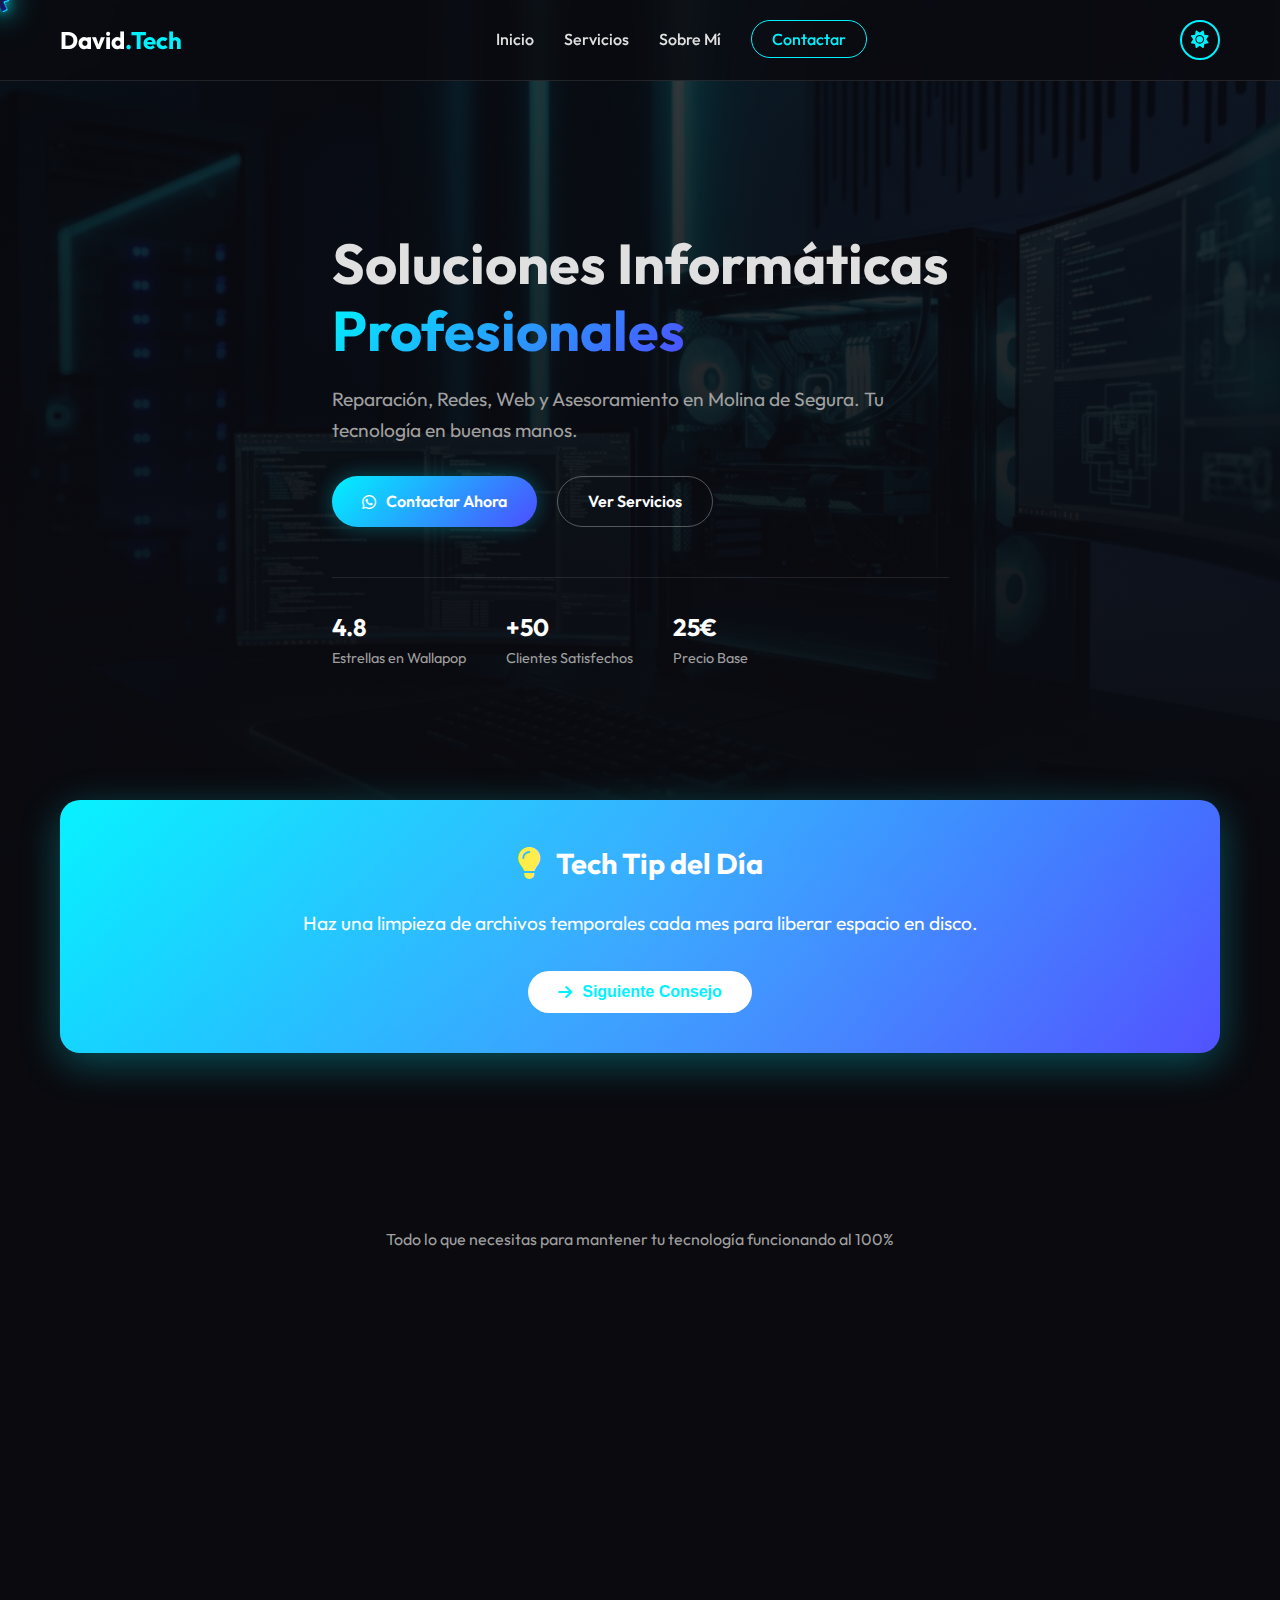
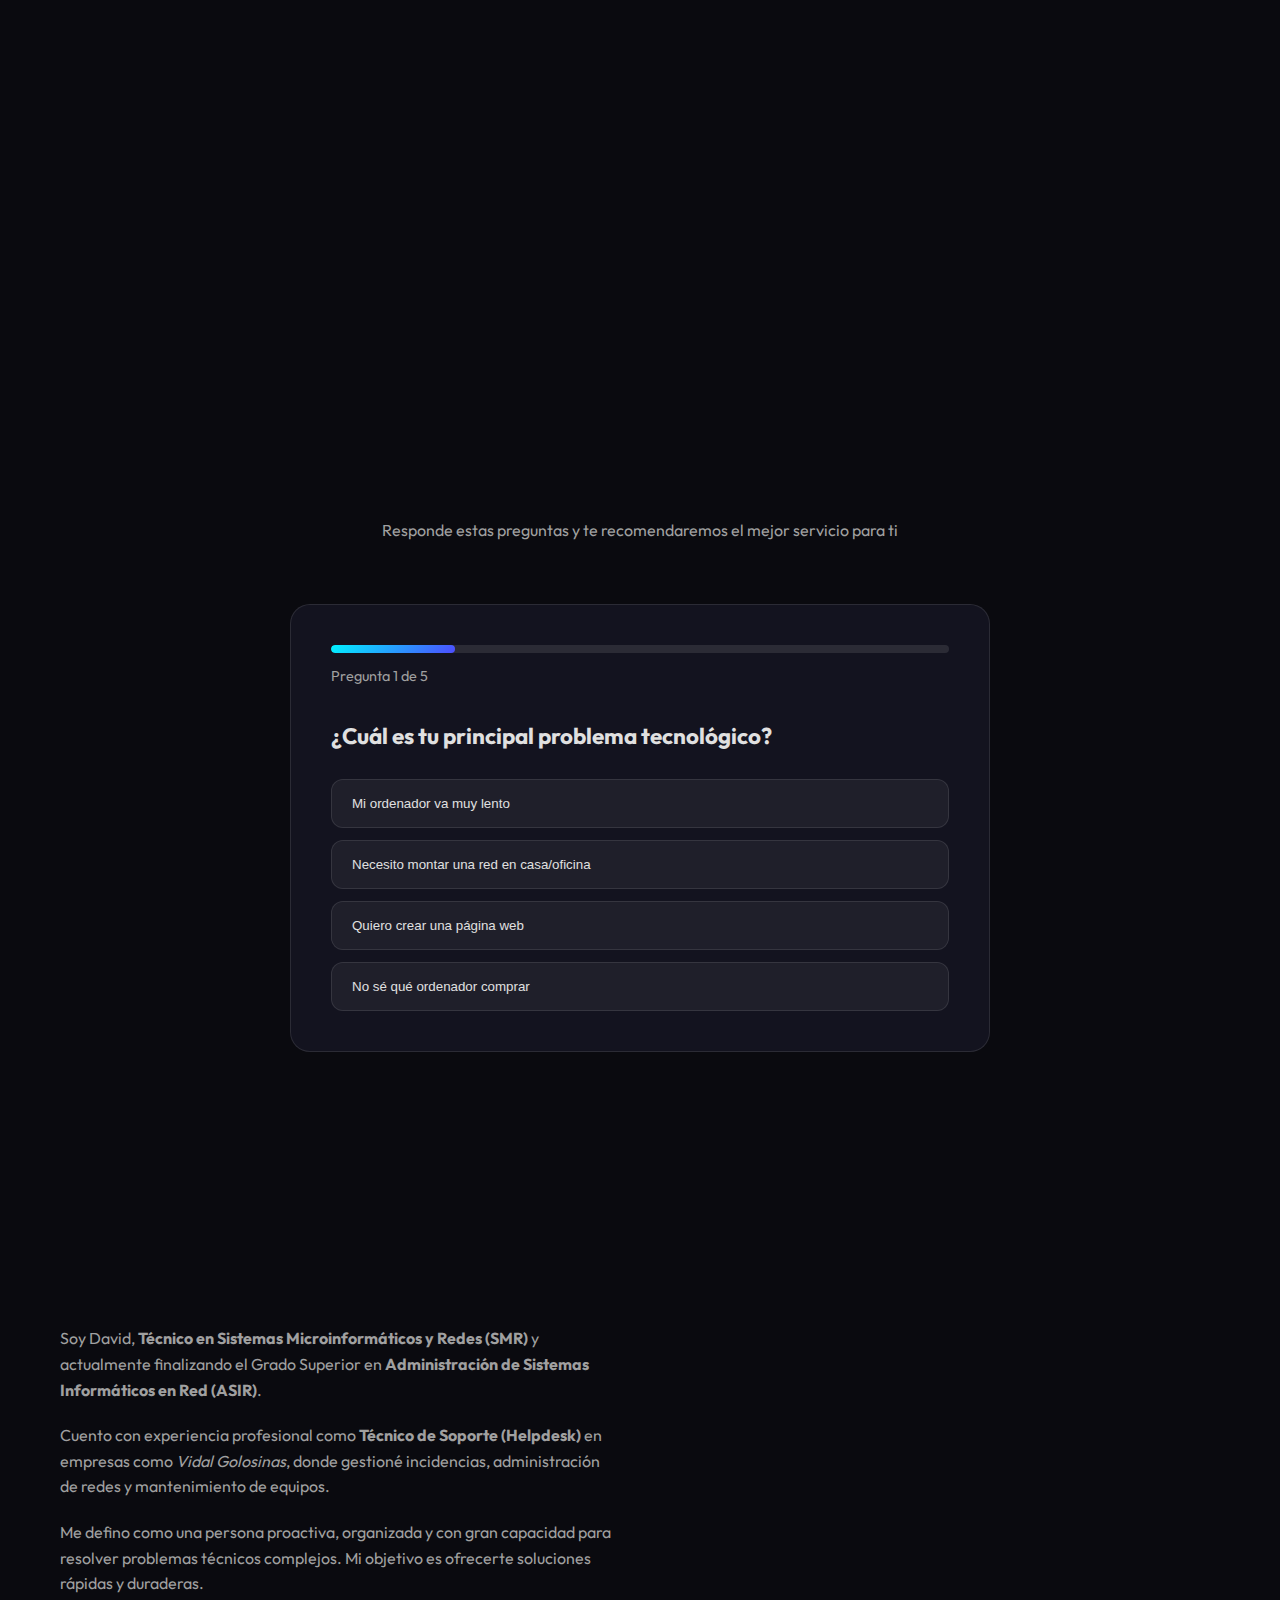
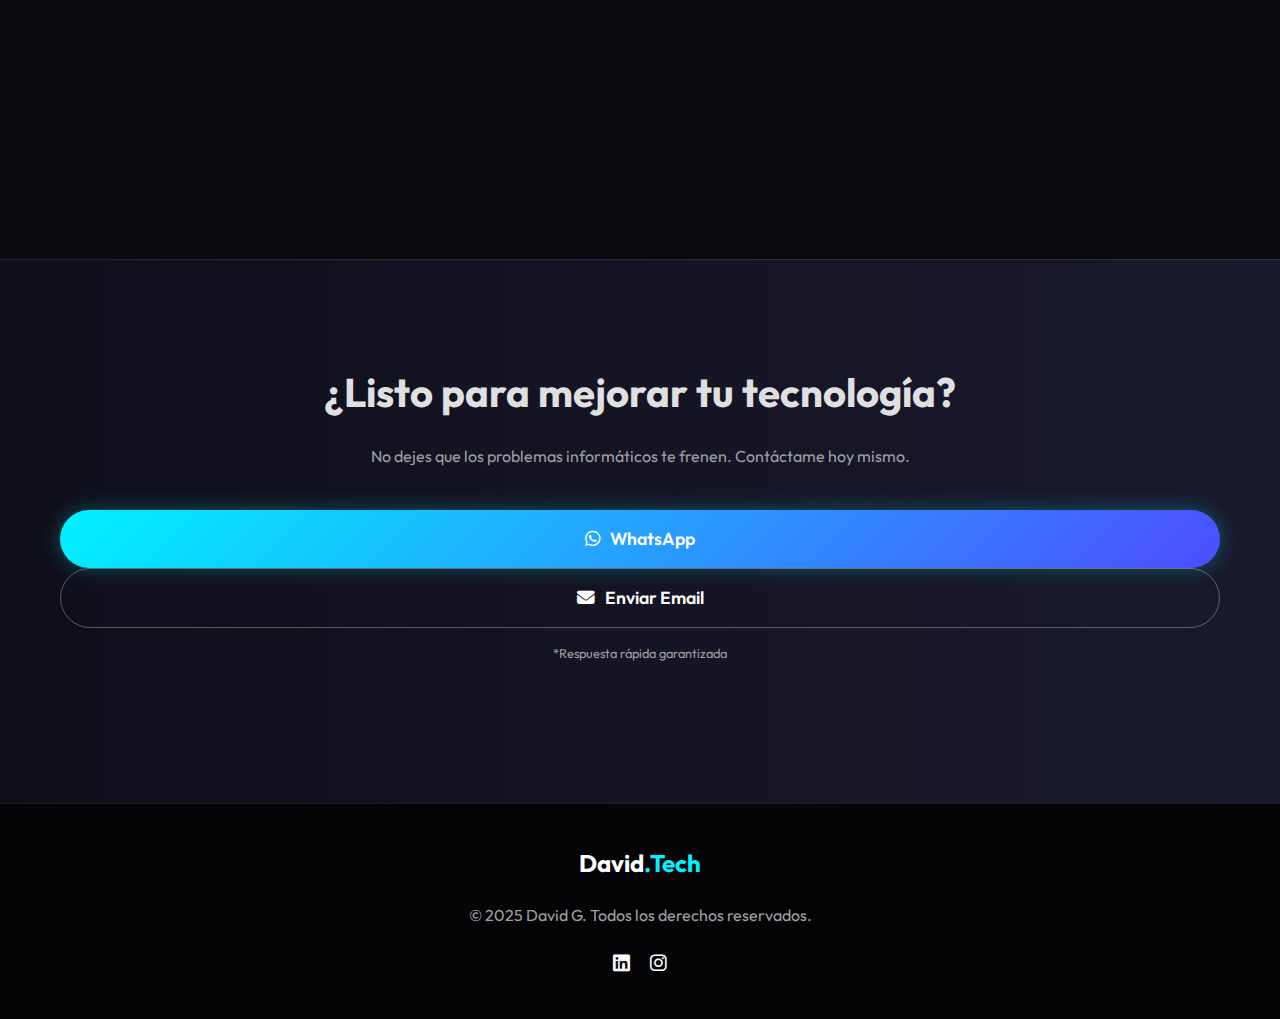
<file: index.html>
﻿<!DOCTYPE html>
<html lang="es">

<head>
    <meta charset="UTF-8">
    <meta name="viewport" content="width=device-width, initial-scale=1.0">
    <title>David G. - Técnico Informático Profesional</title>
    <meta name="description"
        content="Servicios informáticos profesionales en Molina de Segura. Reparación de PC, redes, servidores, páginas web y más.">
    <link rel="stylesheet" href="css/style.css">
    <link rel="preconnect" href="https://fonts.googleapis.com">
    <link rel="preconnect" href="https://fonts.gstatic.com" crossorigin>
    <link href="https://fonts.googleapis.com/css2?family=Outfit:wght@300;400;600;700&display=swap" rel="stylesheet">
    <link rel="stylesheet" href="https://cdnjs.cloudflare.com/ajax/libs/font-awesome/6.4.0/css/all.min.css">
</head>

<body>
    <header class="header">
        <div class="container header-container">
            <a href="#" class="logo">David<span class="accent">.Tech</span></a>
            <nav class="nav">
                <ul class="nav-list">
                    <li><a href="#inicio">Inicio</a></li>
                    <li><a href="#servicios">Servicios</a></li>
                    <li><a href="#sobre-mi">Sobre Mí</a></li>
                    <li><a href="#contacto" class="btn-nav">Contactar</a></li>
                </ul>
            </nav>
            <button id="theme-toggle" class="theme-toggle" aria-label="Cambiar tema">
                <i class="fas fa-sun"></i>
            </button>
            <div class="hamburger">
                <i class="fas fa-bars"></i>
            </div>
        </div>
    </header>

    <main>
        <section id="inicio" class="hero">
            <div class="hero-overlay"></div>
            <div class="container hero-content">
                <h1 class="hero-title">Soluciones Informáticas <br><span class="text-gradient">Profesionales</span></h1>
                <p class="hero-subtitle">Reparación, Redes, Web y Asesoramiento en Molina de Segura. Tu tecnología en
                    buenas manos.</p>
                <div class="hero-buttons">
                    <a href="#contacto" class="btn btn-primary"><i class="fab fa-whatsapp"></i> Contactar Ahora</a>
                    <a href="#servicios" class="btn btn-secondary">Ver Servicios</a>
                </div>
                <div class="hero-stats">
                    <div class="stat-item">
                        <span class="stat-number">4.8</span>
                        <span class="stat-label">Estrellas en Wallapop</span>
                    </div>
                    <div class="stat-item">
                        <span class="stat-number">+50</span>
                        <span class="stat-label">Clientes Satisfechos</span>
                    </div>
                    <div class="stat-item">
                        <span class="stat-number">25€</span>
                        <span class="stat-label">Precio Base</span>
                    </div>
                </div>
            </div>
        </section>

        <!-- Tech Tips Section -->
        <section class="tips-section">
            <div class="container">
                <div class="tech-tip-banner">
                    <div class="tip-header">
                        <i class="fas fa-lightbulb tip-bulb"></i>
                        <h3>Tech Tip del Día</h3>
                    </div>
                    <p id="tip-text" class="tip-main-text">Cargando...</p>
                    <button id="next-tip" class="tip-next-btn" aria-label="Siguiente tip">
                        <i class="fas fa-arrow-right"></i> Siguiente Consejo
                    </button>
                </div>
            </div>
        </section>

        <section id="servicios" class="services section">
            <div class="container">
                <h2 class="section-title">Mis <span class="accent">Servicios</span></h2>
                <p class="section-subtitle">Todo lo que necesitas para mantener tu tecnología funcionando al 100%</p>

                <div class="services-grid">
                    <!-- Card 1 -->
                    <div class="service-card">
                        <div class="icon-box">
                            <i class="fas fa-tools"></i>
                        </div>
                        <h3>Reparación y Mantenimiento</h3>
                        <p>Formateo, instalación de Windows/Linux, limpieza de virus y puesta a punto. Tu ordenador como
                            nuevo.</p>
                    </div>

                    <!-- Card 2 -->
                    <div class="service-card">
                        <div class="icon-box">
                            <i class="fas fa-network-wired"></i>
                        </div>
                        <h3>Redes y Conectividad</h3>
                        <p>Configuración de routers, impresoras, cableado y solución de problemas de conexión.</p>
                    </div>

                    <!-- Card 3 -->
                    <div class="service-card">
                        <div class="icon-box">
                            <i class="fas fa-server"></i>
                        </div>
                        <h3>Servidores y Empresas</h3>
                        <p>Active Directory, Windows Server, Docker y virtualización. Soporte profesional para tu
                            negocio.</p>
                    </div>

                    <!-- Card 4 -->
                    <div class="service-card">
                        <div class="icon-box">
                            <i class="fas fa-laptop-code"></i>
                        </div>
                        <h3>Desarrollo Web</h3>
                        <p>Creación de páginas web (WordPress, Joomla), migraciones de dominio y hosting.</p>
                    </div>

                    <!-- Card 5 -->
                    <div class="service-card">
                        <div class="icon-box">
                            <i class="fas fa-microchip"></i>
                        </div>
                        <h3>Hardware y Montaje</h3>
                        <p>Asesoramiento y montaje de ordenadores a medida (Gaming, Oficina) desde cero.</p>
                    </div>

                    <!-- Card 6 -->
                    <div class="service-card">
                        <div class="icon-box">
                            <i class="fas fa-chalkboard-teacher"></i>
                        </div>
                        <h3>Asesoramiento y Formación</h3>
                        <p>Ayuda con ofimática (Office 365), copias de seguridad y resolución de dudas.</p>
                    </div>
                </div>
            </div>
        </section>

        <!-- Quiz Interactivo -->
        <section id="quiz" class="quiz-section section">
            <div class="container">
                <h2 class="section-title">¿Qué Servicio <span class="accent">Necesitas</span>?</h2>
                <p class="section-subtitle">Responde estas preguntas y te recomendaremos el mejor servicio para ti</p>

                <div class="quiz-container">
                    <div class="quiz-progress">
                        <div class="progress-bar">
                            <div class="progress-fill" id="quiz-progress"></div>
                        </div>
                        <span class="progress-text">Pregunta <span id="current-q">1</span> de <span
                                id="total-q">5</span></span>
                    </div>

                    <div class="quiz-question" id="quiz-question">
                        <h3 id="question-text">Cargando...</h3>
                        <div class="quiz-options" id="quiz-options"></div>
                    </div>

                    <div class="quiz-result" id="quiz-result" style="display: none;">
                        <div class="result-icon"><i class="fas fa-check-circle"></i></div>
                        <h3>Tu servicio recomendado:</h3>
                        <p id="result-service"></p>
                        <p id="result-description"></p>
                        <button class="btn btn-primary" id="restart-quiz">
                            <i class="fas fa-redo"></i> Volver a empezar
                        </button>
                    </div>
                </div>
            </div>
        </section>

        <section id="sobre-mi" class="about section">
            <div class="container about-container">
                <div class="about-text">
                    <h2 class="section-title">Sobre <span class="accent">Mí</span></h2>
                    <p>Soy David, <strong>Técnico en Sistemas Microinformáticos y Redes (SMR)</strong> y actualmente
                        finalizando el Grado Superior en <strong>Administración de Sistemas Informáticos en Red
                            (ASIR)</strong>.</p>
                    <p>Cuento con experiencia profesional como <strong>Técnico de Soporte (Helpdesk)</strong> en
                        empresas como <em>Vidal Golosinas</em>, donde gestioné incidencias, administración de redes y
                        mantenimiento de equipos.</p>
                    <p>Me defino como una persona proactiva, organizada y con gran capacidad para resolver problemas
                        técnicos complejos. Mi objetivo es ofrecerte soluciones rápidas y duraderas.</p>

                    <div class="skills-list">
                        <h3>Mis Competencias Técnicas:</h3>
                        <ul>
                            <li><i class="fab fa-windows"></i> Windows Server & Active Directory</li>
                            <li><i class="fab fa-linux"></i> Administración Linux</li>
                            <li><i class="fas fa-server"></i> Virtualización (VMware/Hyper-V)</li>
                            <li><i class="fas fa-shield-alt"></i> Ciberseguridad y Firewalls</li>
                            <li><i class="fas fa-code"></i> Scripting (PowerShell, Bash, Python)</li>
                            <li><i class="fas fa-database"></i> Bases de Datos (MySQL)</li>
                        </ul>
                    </div>
                </div>
                <div class="about-image">
                    <div class="glitch-container">
                        <img src="assets/profile_real.png" alt="David G." class="profile-img">
                        <div class="glitch-layers">
                            <div class="glitch-layer"></div>
                            <div class="glitch-layer"></div>
                            <div class="glitch-layer"></div>
                        </div>
                    </div>
                </div>
            </div>
        </section>

        <section id="contacto" class="cta section">
            <div class="container cta-content">
                <h2>¿Listo para mejorar tu tecnología?</h2>
                <p>No dejes que los problemas informáticos te frenen. Contáctame hoy mismo.</p>
                <div class="contact-buttons">
                    <a href="https://wa.me/34621010184" class="btn btn-primary btn-large"><i
                            class="fab fa-whatsapp"></i> WhatsApp</a>
                    <a href="mailto:david.gambin.verdu@gmail.com" class="btn btn-secondary btn-large"><i
                            class="fas fa-envelope"></i> Enviar Email</a>
                </div>
                <p class="small-text">*Respuesta rápida garantizada</p>
            </div>
        </section>
    </main>

    <footer class="footer">
        <div class="container footer-content">
            <div class="footer-logo">David<span class="accent">.Tech</span></div>
            <p>&copy; 2025 David G. Todos los derechos reservados.</p>
            <div class="social-links">
                <a href="https://www.linkedin.com/in/david-gambín-verdú/" target="_blank"><i
                        class="fab fa-linkedin"></i></a>
                <a href="#"><i class="fab fa-instagram"></i></a>
            </div>
        </div>
    </footer>
    <script src="js/main.js"></script>
</body>

</html>
</file>
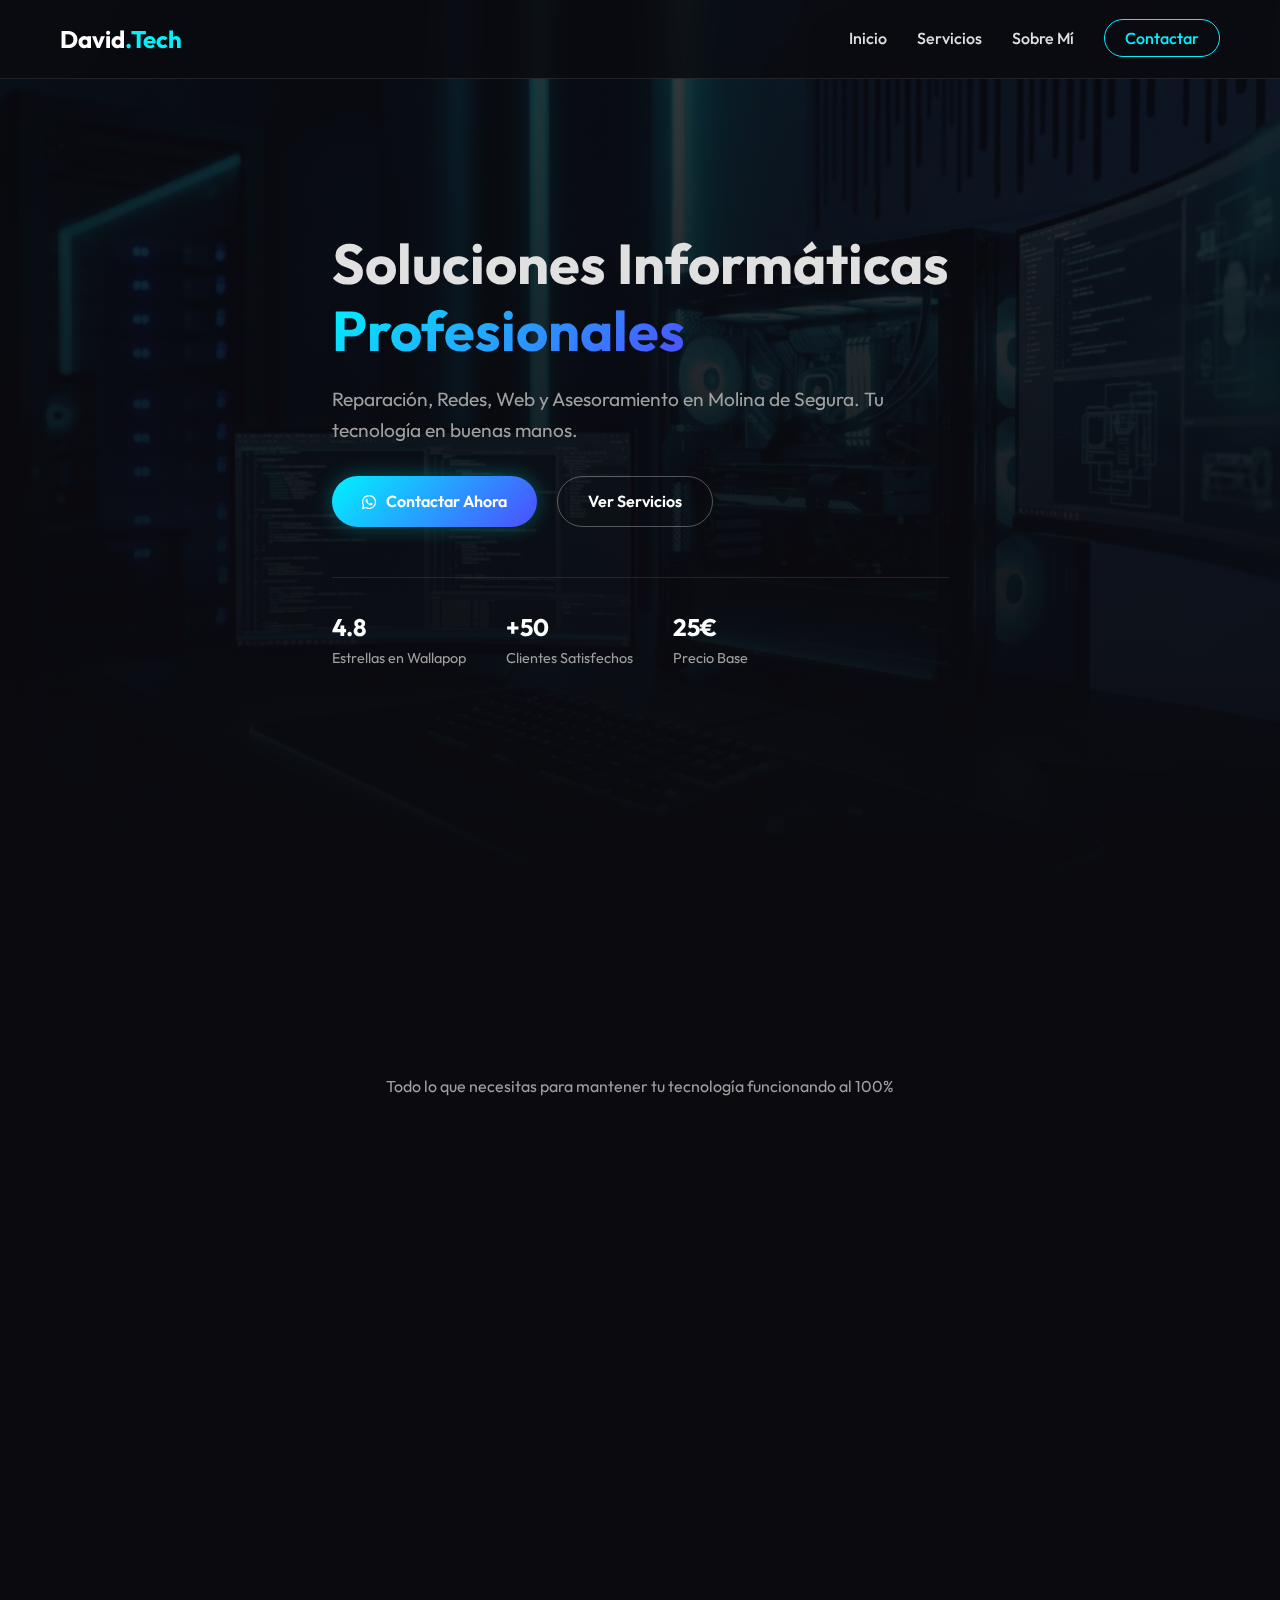
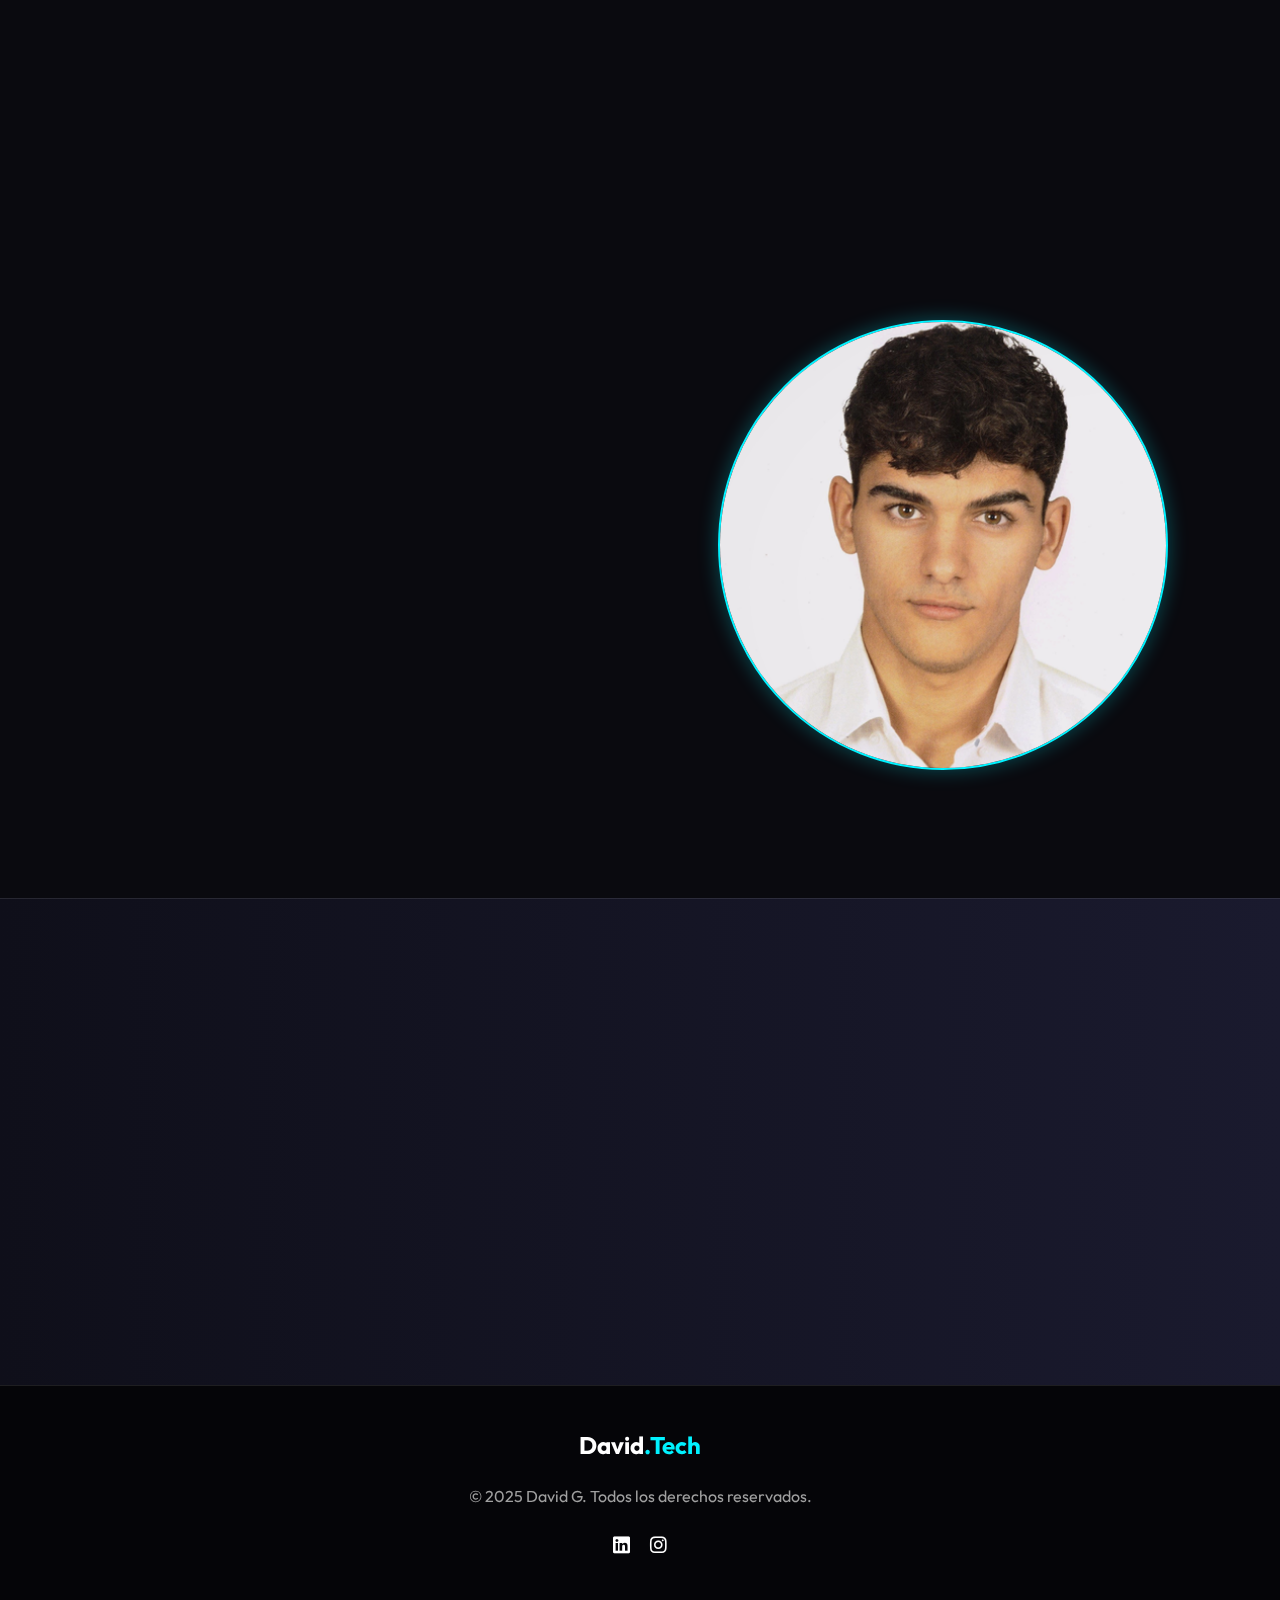
<file: Web_Servicios_David/index.html>
﻿<!DOCTYPE html>
<html lang="es">

<head>
    <meta charset="UTF-8">
    <meta name="viewport" content="width=device-width, initial-scale=1.0">
    <title>David G. - Técnico Informático Profesional</title>
    <meta name="description"
        content="Servicios informáticos profesionales en Molina de Segura. Reparación de PC, redes, servidores, páginas web y más.">
    <link rel="stylesheet" href="css/style.css">
    <link rel="preconnect" href="https://fonts.googleapis.com">
    <link rel="preconnect" href="https://fonts.gstatic.com" crossorigin>
    <link href="https://fonts.googleapis.com/css2?family=Outfit:wght@300;400;600;700&display=swap" rel="stylesheet">
    <link rel="stylesheet" href="https://cdnjs.cloudflare.com/ajax/libs/font-awesome/6.4.0/css/all.min.css">
</head>

<body>

    <header class="header">
        <div class="container header-container">
            <a href="#" class="logo">David<span class="accent">.Tech</span></a>
            <nav class="nav">
                <ul class="nav-list">
                    <li><a href="#inicio">Inicio</a></li>
                    <li><a href="#servicios">Servicios</a></li>
                    <li><a href="#sobre-mi">Sobre Mí</a></li>
                    <li><a href="#contacto" class="btn-nav">Contactar</a></li>
                </ul>
            </nav>
            <div class="hamburger">
                <i class="fas fa-bars"></i>
            </div>
        </div>
    </header>

    <main>
        <section id="inicio" class="hero">
            <div class="hero-overlay"></div>
            <div class="container hero-content">
                <h1 class="hero-title">Soluciones Informáticas <br><span class="text-gradient">Profesionales</span></h1>
                <p class="hero-subtitle">Reparación, Redes, Web y Asesoramiento en Molina de Segura. Tu tecnología en
                    buenas manos.</p>
                <div class="hero-buttons">
                    <a href="#contacto" class="btn btn-primary"><i class="fab fa-whatsapp"></i> Contactar Ahora</a>
                    <a href="#servicios" class="btn btn-secondary">Ver Servicios</a>
                </div>
                <div class="hero-stats">
                    <div class="stat-item">
                        <span class="stat-number">4.8</span>
                        <span class="stat-label">Estrellas en Wallapop</span>
                    </div>
                    <div class="stat-item">
                        <span class="stat-number">+50</span>
                        <span class="stat-label">Clientes Satisfechos</span>
                    </div>
                    <div class="stat-item">
                        <span class="stat-number">25€</span>
                        <span class="stat-label">Precio Base</span>
                    </div>
                </div>
            </div>
        </section>

        <section id="servicios" class="services section">
            <div class="container">
                <h2 class="section-title">Mis <span class="accent">Servicios</span></h2>
                <p class="section-subtitle">Todo lo que necesitas para mantener tu tecnología funcionando al 100%</p>

                <div class="services-grid">
                    <!-- Card 1 -->
                    <div class="service-card">
                        <div class="icon-box">
                            <i class="fas fa-tools"></i>
                        </div>
                        <h3>Reparación y Mantenimiento</h3>
                        <p>Formateo, instalación de Windows/Linux, limpieza de virus y puesta a punto. Tu ordenador como
                            nuevo.</p>
                    </div>

                    <!-- Card 2 -->
                    <div class="service-card">
                        <div class="icon-box">
                            <i class="fas fa-network-wired"></i>
                        </div>
                        <h3>Redes y Conectividad</h3>
                        <p>Configuración de routers, impresoras, cableado y solución de problemas de conexión.</p>
                    </div>

                    <!-- Card 3 -->
                    <div class="service-card">
                        <div class="icon-box">
                            <i class="fas fa-server"></i>
                        </div>
                        <h3>Servidores y Empresas</h3>
                        <p>Active Directory, Windows Server, Docker y virtualización. Soporte profesional para tu
                            negocio.</p>
                    </div>

                    <!-- Card 4 -->
                    <div class="service-card">
                        <div class="icon-box">
                            <i class="fas fa-laptop-code"></i>
                        </div>
                        <h3>Desarrollo Web</h3>
                        <p>Creación de páginas web (WordPress, Joomla), migraciones de dominio y hosting.</p>
                    </div>

                    <!-- Card 5 -->
                    <div class="service-card">
                        <div class="icon-box">
                            <i class="fas fa-microchip"></i>
                        </div>
                        <h3>Hardware y Montaje</h3>
                        <p>Asesoramiento y montaje de ordenadores a medida (Gaming, Oficina) desde cero.</p>
                    </div>

                    <!-- Card 6 -->
                    <div class="service-card">
                        <div class="icon-box">
                            <i class="fas fa-chalkboard-teacher"></i>
                        </div>
                        <h3>Asesoramiento y Formación</h3>
                        <p>Ayuda con ofimática (Office 365), copias de seguridad y resolución de dudas.</p>
                    </div>
                </div>
            </div>
        </section>

        <section id="sobre-mi" class="about section">
            <div class="container about-container">
                <div class="about-text">
                    <h2 class="section-title">Sobre <span class="accent">Mí</span></h2>
                    <p>Soy David, <strong>Técnico en Sistemas Microinformáticos y Redes (SMR)</strong> y actualmente
                        finalizando el Grado Superior en <strong>Administración de Sistemas Informáticos en Red
                            (ASIR)</strong>.</p>
                    <p>Cuento con experiencia profesional como <strong>Técnico de Soporte (Helpdesk)</strong> en
                        empresas como <em>Vidal Golosinas</em>, donde gestioné incidencias, administración de redes y
                        mantenimiento de equipos.</p>
                    <p>Me defino como una persona proactiva, organizada y con gran capacidad para resolver problemas
                        técnicos complejos. Mi objetivo es ofrecerte soluciones rápidas y duraderas.</p>

                    <div class="skills-list">
                        <h3>Mis Competencias Técnicas:</h3>
                        <ul>
                            <li><i class="fab fa-windows"></i> Windows Server & Active Directory</li>
                            <li><i class="fab fa-linux"></i> Administración Linux</li>
                            <li><i class="fas fa-server"></i> Virtualización (VMware/Hyper-V)</li>
                            <li><i class="fas fa-shield-alt"></i> Ciberseguridad y Firewalls</li>
                            <li><i class="fas fa-code"></i> Scripting (PowerShell, Bash, Python)</li>
                            <li><i class="fas fa-database"></i> Bases de Datos (MySQL)</li>
                        </ul>
                    </div>
                </div>
                <div class="about-image">
                    <div class="glitch-container">
                        <img src="assets/profile_real.png" alt="David G." class="profile-img">
                        <div class="glitch-layers">
                            <div class="glitch-layer"></div>
                            <div class="glitch-layer"></div>
                            <div class="glitch-layer"></div>
                        </div>
                    </div>
                </div>
            </div>
        </section>

        <section id="contacto" class="cta section">
            <div class="container cta-content">
                <h2>¿Listo para mejorar tu tecnología?</h2>
                <p>No dejes que los problemas informáticos te frenen. Contáctame hoy mismo.</p>
                <div class="contact-buttons">
                    <a href="https://wa.me/34621010184" class="btn btn-primary btn-large"><i
                            class="fab fa-whatsapp"></i> WhatsApp (621 01 01 84)</a>
                    <a href="mailto:david.gambin.verdu@gmail.com" class="btn btn-secondary btn-large"><i
                            class="fas fa-envelope"></i> Enviar Email</a>
                </div>
                <p class="small-text">*Respuesta rápida garantizada</p>
            </div>
        </section>
    </main>

    <footer class="footer">
        <div class="container footer-content">
            <div class="footer-logo">David<span class="accent">.Tech</span></div>
            <p>&copy; 2025 David G. Todos los derechos reservados.</p>
            <div class="social-links">
                <a href="#"><i class="fab fa-linkedin"></i></a>
                <a href="#"><i class="fab fa-instagram"></i></a>
            </div>
        </div>
    </footer>

    <script src="js/main.js"></script>
</body>

</html>
</file>
<file: css/style.css>
﻿:root {
    --bg-color: #0a0a0f;
    --card-bg: #13131f;
    --text-color: #e0e0e0;
    --text-muted: #a0a0a0;
    --primary-color: #00f2ff;
    /* Cyan Neon */
    --secondary-color: #4d4dff;
    /* Blue Neon */
    --accent-color: #00f2ff;
    --gradient: linear-gradient(135deg, var(--primary-color), var(--secondary-color));
    --glass: rgba(255, 255, 255, 0.05);
    --border: rgba(255, 255, 255, 0.1);
    --font-main: 'Outfit', sans-serif;
}

* {
    margin: 0;
    padding: 0;
    box-sizing: border-box;
}

body {
    font-family: var(--font-main);
    background-color: var(--bg-color);
    color: var(--text-color);
    line-height: 1.6;
    overflow-x: hidden;
}

a {
    text-decoration: none;
    color: inherit;
    transition: 0.3s;
}

ul {
    list-style: none;
}

.container {
    max-width: 1200px;
    margin: 0 auto;
    padding: 0 20px;
}

/* Header */
.header {
    position: fixed;
    top: 0;
    left: 0;
    width: 100%;
    background: rgba(10, 10, 15, 0.8);
    backdrop-filter: blur(10px);
    z-index: 1000;
    padding: 20px 0;
    border-bottom: 1px solid var(--border);
}

.header-container {
    display: flex;
    justify-content: space-between;
    align-items: center;
}

.logo {
    font-size: 1.5rem;
    font-weight: 700;
    color: #fff;
}

.accent {
    color: var(--primary-color);
}

.nav-list {
    display: flex;
    gap: 30px;
    align-items: center;
}

.nav-list a {
    font-weight: 500;
    font-size: 1rem;
}

.nav-list a:hover {
    color: var(--primary-color);
}

.btn-nav {
    padding: 8px 20px;
    border: 1px solid var(--primary-color);
    border-radius: 50px;
    color: var(--primary-color) !important;
}

.btn-nav:hover {
    background: var(--primary-color);
    color: #000 !important;
}

.hamburger {
    display: none;
    font-size: 1.5rem;
    cursor: pointer;
}

/* Hero Section */
.hero {
    height: 100vh;
    display: flex;
    align-items: center;
    position: relative;
    background: url('../assets/hero-bg.png') no-repeat center center/cover;
    margin-bottom: 0;
    /* Remove margin to connect with next section seamlessly */
}

.hero-overlay {
    position: absolute;
    top: 0;
    left: 0;
    width: 100%;
    height: 100%;
    background: linear-gradient(to bottom, rgba(10, 10, 15, 0.8), var(--bg-color));
    z-index: 1;
}

.hero-content {
    position: relative;
    z-index: 2;
    max-width: 800px;
}

.hero-title {
    font-size: 3.5rem;
    line-height: 1.2;
    margin-bottom: 20px;
    font-weight: 700;
}

.text-gradient {
    background: var(--gradient);
    -webkit-background-clip: text;
    -webkit-text-fill-color: transparent;
}

.hero-subtitle {
    font-size: 1.2rem;
    color: var(--text-muted);
    margin-bottom: 30px;
    max-width: 600px;
}

.hero-buttons {
    display: flex;
    gap: 20px;
    margin-bottom: 50px;
}

.btn {
    padding: 12px 30px;
    border-radius: 50px;
    font-weight: 600;
    cursor: pointer;
    display: inline-flex;
    align-items: center;
    gap: 10px;
}

.btn-primary {
    background: var(--gradient);
    color: #fff;
    border: none;
    box-shadow: 0 0 20px rgba(0, 242, 255, 0.3);
}

.btn-primary:hover {
    transform: translateY(-2px);
    box-shadow: 0 0 30px rgba(0, 242, 255, 0.5);
}

.btn-secondary {
    background: transparent;
    border: 1px solid rgba(255, 255, 255, 0.3);
    color: #fff;
}

.btn-secondary:hover {
    border-color: #fff;
    background: rgba(255, 255, 255, 0.05);
}

.hero-stats {
    display: flex;
    gap: 40px;
    border-top: 1px solid var(--border);
    padding-top: 30px;
}

.stat-item {
    display: flex;
    flex-direction: column;
}

.stat-number {
    font-size: 1.5rem;
    font-weight: 700;
    color: #fff;
}

.stat-label {
    font-size: 0.9rem;
    color: var(--text-muted);
}

/* Sections */
.section {
    padding: 100px 0;
}

.section-title {
    font-size: 2.5rem;
    margin-bottom: 10px;
    text-align: center;
}

.section-subtitle {
    text-align: center;
    color: var(--text-muted);
    margin-bottom: 60px;
    max-width: 600px;
    margin-left: auto;
    margin-right: auto;
}

/* Services Grid */
.services-grid {
    display: grid;
    grid-template-columns: repeat(auto-fit, minmax(300px, 1fr));
    gap: 30px;
}

.service-card {
    background: var(--card-bg);
    padding: 30px;
    border-radius: 20px;
    border: 1px solid var(--border);
    transition: 0.3s;
    position: relative;
    overflow: hidden;
}

.service-card:hover {
    transform: translateY(-10px);
    border-color: var(--primary-color);
    box-shadow: 0 10px 30px rgba(0, 0, 0, 0.5);
}

.service-card::before {
    content: '';
    position: absolute;
    top: 0;
    left: 0;
    width: 100%;
    height: 100%;
    background: radial-gradient(circle at top right, rgba(0, 242, 255, 0.1), transparent 40%);
    opacity: 0;
    transition: 0.3s;
}

.service-card:hover::before {
    opacity: 1;
}

.icon-box {
    width: 60px;
    height: 60px;
    background: rgba(0, 242, 255, 0.1);
    border-radius: 15px;
    display: flex;
    align-items: center;
    justify-content: center;
    font-size: 1.5rem;
    color: var(--primary-color);
    margin-bottom: 20px;
}

.service-card h3 {
    font-size: 1.3rem;
    margin-bottom: 15px;
}

.service-card p {
    color: var(--text-muted);
    font-size: 0.95rem;
}

/* About Section */
.about-container {
    display: grid;
    grid-template-columns: 1fr 1fr;
    gap: 50px;
    align-items: center;
}

.about-text p {
    margin-bottom: 20px;
    color: var(--text-muted);
}

.about-list li {
    margin-bottom: 15px;
    display: flex;
    align-items: center;
    gap: 10px;
}

.about-list i {
    color: var(--primary-color);
}

.skills-list {
    margin-top: 30px;
}

.skills-list h3 {
    font-size: 1.1rem;
    margin-bottom: 15px;
    color: #fff;
}

.skills-list ul {
    display: grid;
    grid-template-columns: 1fr 1fr;
    gap: 10px;
}

.skills-list li {
    display: flex;
    align-items: center;
    gap: 10px;
    color: var(--text-muted);
    font-size: 0.9rem;
}

.skills-list li i {
    color: var(--primary-color);
    width: 20px;
}

.tech-circle {
    width: 300px;
    height: 300px;
    background: var(--card-bg);
    border-radius: 50%;
    display: flex;
    align-items: center;
    justify-content: center;
    font-size: 8rem;
    color: var(--text-muted);
    border: 2px solid var(--border);
    position: relative;
    margin: 0 auto;
}

.tech-circle::after {
    content: '';
    position: absolute;
    top: -10px;
    left: -10px;
    right: -10px;
    bottom: -10px;
    border-radius: 50%;
    border: 2px solid var(--primary-color);
    border-top-color: transparent;
    border-left-color: transparent;
    animation: spin 10s linear infinite;
}

@keyframes spin {
    to {
        transform: rotate(360deg);
    }
}

/* CTA Section */
.cta {
    background: linear-gradient(to right, #0f0f1a, #1a1a2e);
    text-align: center;
    border-top: 1px solid var(--border);
}

.cta h2 {
    font-size: 2.5rem;
    margin-bottom: 20px;
}

.cta p {
    color: var(--text-muted);
    margin-bottom: 40px;
}

.btn-large {
    padding: 15px 40px;
    font-size: 1.1rem;
}

.small-text {
    margin-top: 15px;
    font-size: 0.8rem;
    color: var(--text-muted);
}

/* Footer */
.footer {
    padding: 40px 0;
    border-top: 1px solid var(--border);
    background: #050508;
    text-align: center;
}

.footer-logo {
    font-size: 1.5rem;
    font-weight: 700;
    margin-bottom: 20px;
    color: #fff;
}

.footer p {
    color: var(--text-muted);
    margin-bottom: 20px;
}

.social-links {
    display: flex;
    justify-content: center;
    gap: 20px;
}

.social-links a {
    color: #fff;
    font-size: 1.2rem;
}

.social-links a:hover {
    color: var(--primary-color);
}

/* Responsive */
@media (max-width: 768px) {
    .hero-title {
        font-size: 2.5rem;
    }

    .nav {
        display: none;
        /* Hide nav on mobile for now, JS will toggle */
        position: absolute;
        top: 70px;
        left: 0;
        width: 100%;
        background: var(--bg-color);
        padding: 20px;
        border-bottom: 1px solid var(--border);
    }

    .nav.active {
        display: block;
    }

    .nav-list {
        flex-direction: column;
        gap: 20px;
    }

    .hamburger {
        display: block;
    }

    .about-container {
        grid-template-columns: 1fr;
        text-align: center;
    }

    .about-list li {
        justify-content: center;
    }
}

/* Glitch Effect */
.glitch-container {
    position: relative;
    width: 450px;
    height: 450px;
    margin: 0 auto;
    border-radius: 50%;
    overflow: hidden;
    border: 2px solid var(--primary-color);
    box-shadow: 0 0 20px rgba(0, 242, 255, 0.3);
}

.profile-img {
    width: 100%;
    height: 100%;
    object-fit: cover;
    display: block;
}

.glitch-layers {
    position: absolute;
    top: 0;
    left: 0;
    width: 100%;
    height: 100%;
    pointer-events: none;
}

.glitch-layer {
    position: absolute;
    top: 0;
    left: 0;
    width: 100%;
    height: 100%;
    background: url('../assets/profile_cyber.jpg') no-repeat center center/cover;
    opacity: 0;
    mix-blend-mode: hard-light;
}

.glitch-container:hover .glitch-layer:nth-child(1) {
    opacity: 1;
    animation: glitch-anim-1 2.5s infinite linear alternate-reverse;
}

.glitch-container:hover .glitch-layer:nth-child(2) {
    opacity: 1;
    animation: glitch-anim-2 3s infinite linear alternate-reverse;
}

.glitch-container:hover .glitch-layer:nth-child(3) {
    opacity: 1;
    animation: glitch-anim-3 2s infinite linear alternate-reverse;
}

@keyframes glitch-anim-1 {
    0% {
        clip-path: inset(20% 0 80% 0);
        transform: translate(-2px, 1px);
    }

    20% {
        clip-path: inset(60% 0 10% 0);
        transform: translate(2px, -1px);
    }

    40% {
        clip-path: inset(40% 0 50% 0);
        transform: translate(-2px, 2px);
    }

    60% {
        clip-path: inset(80% 0 5% 0);
        transform: translate(2px, -2px);
    }

    80% {
        clip-path: inset(10% 0 70% 0);
        transform: translate(-1px, 1px);
    }

    100% {
        clip-path: inset(30% 0 50% 0);
        transform: translate(1px, -1px);
    }
}

@keyframes glitch-anim-2 {
    0% {
        clip-path: inset(10% 0 60% 0);
        transform: translate(2px, -1px);
    }

    20% {
        clip-path: inset(80% 0 5% 0);
        transform: translate(-2px, 2px);
    }

    40% {
        clip-path: inset(30% 0 20% 0);
        transform: translate(2px, 1px);
    }

    60% {
        clip-path: inset(15% 0 80% 0);
        transform: translate(-1px, -2px);
    }

    80% {
        clip-path: inset(55% 0 10% 0);
        transform: translate(1px, 2px);
    }

    100% {
        clip-path: inset(40% 0 30% 0);
        transform: translate(-2px, 1px);
    }
}

@keyframes glitch-anim-3 {
    0% {
        clip-path: inset(50% 0 30% 0);
        transform: translate(-2px, 1px);
    }

    20% {
        clip-path: inset(10% 0 80% 0);
        transform: translate(2px, -1px);
    }

    40% {
        clip-path: inset(90% 0 5% 0);
        transform: translate(-1px, 2px);
    }

    60% {
        clip-path: inset(20% 0 60% 0);
        transform: translate(1px, -2px);
    }

    80% {
        clip-path: inset(70% 0 20% 0);
        transform: translate(-2px, 1px);
    }

    .section-title {
        font-size: 2rem;
    }

    .hero-subtitle {
        font-size: 1rem;
    }

    /* Layout & Spacing */
    .section {
        padding: 60px 0;
    }

    .container {
        padding: 0 20px;
    }

    /* Navigation */
    .nav {
        display: none;
        position: absolute;
        top: 70px;
        left: 0;
        width: 100%;
        background: var(--bg-color);
        padding: 20px;
        border-bottom: 1px solid var(--border);
        box-shadow: 0 10px 20px rgba(0, 0, 0, 0.5);
    }

    .nav.active {
        display: block;
    }

    .nav-list {
        flex-direction: column;
        gap: 20px;
        text-align: center;
    }

    .hamburger {
        display: block;
    }

    /* Hero Section */
    .hero-content {
        text-align: center;
    }

    .hero-buttons {
        justify-content: center;
        flex-wrap: wrap;
    }

    .hero-stats {
        flex-direction: column;
        gap: 20px;
        align-items: center;
    }

    .stat-item {
        align-items: center;
    }

    /* Services Section */
    .services-grid {
        grid-template-columns: 1fr;
        /* Force single column */
    }

    /* About Section */
    .about-container {
        grid-template-columns: 1fr;
        text-align: center;
    }

    .about-list li {
        justify-content: center;
    }

    .skills-list ul {
        grid-template-columns: 1fr;
        /* Single column for skills */
    }

    gap: 15px;
    align-items: center;
}

.btn-large {
    width: 100%;
    justify-content: center;
}


/* ============================================
   CURSOR HOLOGRÁFICO PERSONALIZADO
   ============================================ */
html,
body,
body * {
    cursor: none !important;
}

#neon-cursor {
    position: fixed;
    width: 24px;
    height: 24px;
    pointer-events: none;
    z-index: 99999;
    background-image: url('../assets/cursor-small.png');
    background-size: contain;
    background-repeat: no-repeat;
    filter: drop-shadow(0 0 6px rgba(0, 242, 255, 0.8)) drop-shadow(0 0 12px rgba(0, 242, 255, 0.6)) drop-shadow(0 0 18px rgba(0, 242, 255, 0.4));
    transition: transform 0.1s ease;
}

#neon-cursor.clicking {
    transform: scale(0.9);
}

/* ============================================
   ANIMACIONES DE SCROLL
   ============================================ */
.scroll-reveal {
    opacity: 0;
    transform: translateY(80px);
    transition: all 1.2s cubic-bezier(0.16, 1, 0.3, 1);
}

.scroll-reveal.revealed {
    opacity: 1;
    transform: translateY(0);
}

.service-card:nth-child(1) {
    transition-delay: 0.2s;
}

.service-card:nth-child(2) {
    transition-delay: 0.5s;
}

.service-card:nth-child(3) {
    transition-delay: 0.8s;
}

.service-card:nth-child(4) {
    transition-delay: 1.1s;
}

.service-card:nth-child(5) {
    transition-delay: 1.4s;
}

.service-card:nth-child(6) {
    transition-delay: 1.7s;
}

/* ============================================
   ESPACIADO OPTIMIZADO
   ============================================ */
.hero {
    margin-bottom: -80px;
}

#servicios {
    position: relative;
    z-index: 10;
    background: var(--bg-color);
    padding-top: 40px !important;
}

/* ============================================
   THEME TOGGLE BUTTON
   ============================================ */
.theme-toggle {
    background: transparent;
    border: 2px solid var(--primary-color);
    color: var(--primary-color);
    width: 40px;
    height: 40px;
    border-radius: 50%;
    display: flex;
    align-items: center;
    justify-content: center;
    cursor: none;
    transition: all 0.3s ease;
    font-size: 1.1rem;
}

.theme-toggle:hover {
    background: var(--primary-color);
    color: var(--bg-color);
    transform: rotate(180deg);
}

/* ============================================
   TECH TIPS BANNER
   ============================================ */
.tips-section {
    padding: 0;
    margin: -100px 0 60px 0;
    position: relative;
    z-index: 20;
}

.tech-tip-banner {
    background: linear-gradient(135deg, var(--primary-color), var(--secondary-color));
    padding: 40px;
    border-radius: 20px;
    text-align: center;
    position: relative;
    overflow: hidden;
    box-shadow: 0 10px 40px rgba(0, 242, 255, 0.3);
}

.tech-tip-banner::before {
    content: '';
    position: absolute;
    top: -50%;
    right: -50%;
    width: 200%;
    height: 200%;
    background: radial-gradient(circle, rgba(255, 255, 255, 0.1) 0%, transparent 70%);
    animation: pulse 4s ease-in-out infinite;
}

@keyframes pulse {

    0%,
    100% {
        transform: scale(1);
        opacity: 0.5;
    }

    50% {
        transform: scale(1.1);
        opacity: 0.8;
    }
}

.tip-header {
    display: flex;
    align-items: center;
    justify-content: center;
    gap: 15px;
    margin-bottom: 20px;
}

.tip-bulb {
    font-size: 2rem;
    color: #ffeb3b;
    animation: glow 2s ease-in-out infinite alternate;
}

@keyframes glow {
    from {
        filter: drop-shadow(0 0 5px #ffeb3b);
    }

    to {
        filter: drop-shadow(0 0 20px #ffeb3b);
    }
}

.tip-header h3 {
    color: #ffffff;
    font-size: 1.8rem;
    margin: 0;
    font-weight: 700;
}

.tip-main-text {
    color: #ffffff;
    font-size: 1.2rem;
    line-height: 1.8;
    max-width: 900px;
    margin: 0 auto 30px auto;
    position: relative;
    z-index: 1;
    font-weight: 400;
}

.tip-next-btn {
    background: #ffffff;
    color: var(--primary-color);
    border: none;
    padding: 12px 30px;
    border-radius: 50px;
    font-weight: 600;
    cursor: none;
    transition: all 0.3s ease;
    display: inline-flex;
    align-items: center;
    gap: 10px;
    font-size: 1rem;
    position: relative;
    z-index: 1;
}

.tip-next-btn:hover {
    transform: translateY(-2px);
    box-shadow: 0 6px 20px rgba(0, 0, 0, 0.2);
}

.tip-next-btn i {
    transition: transform 0.3s ease;
}

.tip-next-btn:hover i {
    transform: translateX(5px);
}

/* ============================================
   LIGHT MODE
   ============================================ */
body.light-mode {
    --bg-color: #fbfbfd;
    --card-bg: #ffffff;
    --text-color: #1d1d1f;
    --text-muted: #6e6e73;
    --border: rgba(0, 0, 0, 0.08);
    --primary-color: #0071e3;
    --secondary-color: #0077ed;
}

body.light-mode .hero {
    background: linear-gradient(180deg, #f5f7fa 0%, #ffffff 100%) !important;
}

body.light-mode .hero-overlay {
    display: none;
}

body.light-mode .hero-title {
    color: #1d1d1f !important;
    font-weight: 700;
}

body.light-mode .hero-subtitle {
    color: #6e6e73 !important;
}

body.light-mode .hero-stats {
    border-top-color: rgba(0, 0, 0, 0.15);
}

body.light-mode .stat-number {
    color: #1d1d1f !important;
    font-weight: 700;
}

body.light-mode .stat-label {
    color: #86868b !important;
}

body.light-mode .header {
    background: rgba(251, 251, 253, 0.8);
    backdrop-filter: saturate(180%) blur(20px);
    border-bottom: 1px solid rgba(0, 0, 0, 0.1);
}

body.light-mode .logo {
    color: #1d1d1f !important;
}

body.light-mode .hamburger {
    color: #1d1d1f;
}

body.light-mode .nav-list a {
    color: #1d1d1f;
}

body.light-mode .nav-list a:hover {
    color: #0071e3;
}

body.light-mode .btn-nav {
    color: #0071e3;
    border-color: #0071e3;
}

body.light-mode .btn-nav:hover {
    background: #0071e3;
    color: #ffffff;
}

body.light-mode .service-card {
    transition: border-color 0.2s ease, transform 0.2s ease;
}

body.light-mode .service-card:hover {
    border-color: #0071e3;
    transform: translateY(-5px);
    transition-delay: 0s !important;
}

body.light-mode .service-card::before {
    display: none;
}


/* Animación de Borde Iluminado en Modo Oscuro */
.service-card.revealed {
    transition: border-color 0.2s ease, transform 0.3s ease, opacity 1.2s cubic-bezier(0.16, 1, 0.3, 1);
}

.service-card.revealed:hover {
    border-color: var(--primary-color);
    transform: translateY(-5px);
}

/* CURSOR COMPLETAMENTE OCULTO */
html,
html *,
body,
body *,
header,
nav,
main,
section,
footer,
div,
a,
button,
input,
textarea,
select,
p,
span,
h1,
h2,
h3,
h4,
h5,
h6,
img,
ul,
li,
i,
svg {
    cursor: none !important;
}


/* SCROLL REVEAL - PRIORIDAD ALTA */
.service-card.scroll-reveal,
.about-image.scroll-reveal,
.section-title.scroll-reveal,
.skills-list.scroll-reveal {
    opacity: 0 !important;
    transform: translateY(80px) !important;
    transition: opacity 1.2s cubic-bezier(0.16, 1, 0.3, 1),
        transform 1.2s cubic-bezier(0.16, 1, 0.3, 1) !important;
}

.service-card.scroll-reveal.revealed,
.about-image.scroll-reveal.revealed,
.section-title.scroll-reveal.revealed,
.skills-list.scroll-reveal.revealed {
    opacity: 1 !important;
    transform: translateY(0) !important;
}

.service-card:nth-child(1).scroll-reveal {
    transition-delay: 0.1s !important;
}

.service-card:nth-child(2).scroll-reveal {
    transition-delay: 0.3s !important;
}

.service-card:nth-child(3).scroll-reveal {
    transition-delay: 0.5s !important;
}

.service-card:nth-child(4).scroll-reveal {
    transition-delay: 0.7s !important;
}

.service-card:nth-child(5).scroll-reveal {
    transition-delay: 0.9s !important;
}

.service-card:nth-child(6).scroll-reveal {
    transition-delay: 1.1s !important;
}

/* HOVER DESPUÉS DE APARECER */
.service-card.revealed:hover {
    border-color: var(--primary-color) !important;
    transform: translateY(-5px) !important;
    transition: border-color 0.2s ease, transform 0.2s ease !important;
    transition-delay: 0s !important;
}

/* Hover para modo claro */
body.light-mode .service-card.revealed:hover {
    border-color: #0071e3 !important;
    transform: translateY(-5px) !important;
}



body.light-mode .social-links a {
    color: #ffffff !important;
}

body.light-mode .social-links a:hover {
    color: #0071e3 !important;
}





body.light-mode .cta p {
    color: #ffffff !important;
}

body.light-mode .footer {
    background: #1d1d1f !important;
}

body.light-mode .footer-content,
body.light-mode .footer-logo,
body.light-mode .footer-content p,
body.light-mode .footer p {
    color: #ffffff !important;
}

body.light-mode .footer .accent {
    color: #0071e3 !important;
}

body.light-mode .social-links a,
body.light-mode .social-links i {
    color: #ffffff !important;
}

/* Solo el título del CTA en blanco */
body.light-mode .cta h2 {
    color: #ffffff !important;
}

/* Quiz Interactivo */
.quiz-section {
    background: var(--bg-color);
}

.quiz-container {
    max-width: 700px;
    margin: 0 auto;
    background: var(--card-bg);
    border-radius: 20px;
    padding: 40px;
    border: 1px solid var(--border);
}

.quiz-progress {
    margin-bottom: 30px;
}

.progress-bar {
    height: 8px;
    background: var(--border);
    border-radius: 4px;
    overflow: hidden;
    margin-bottom: 10px;
}

.progress-fill {
    height: 100%;
    background: var(--gradient);
    width: 20%;
    transition: width 0.3s ease;
    border-radius: 4px;
}

.progress-text {
    color: var(--text-muted);
    font-size: 0.9rem;
}

.quiz-question h3 {
    font-size: 1.4rem;
    margin-bottom: 25px;
    color: var(--text-color);
}

.quiz-options {
    display: flex;
    flex-direction: column;
    gap: 12px;
}

.quiz-option {
    padding: 16px 20px;
    background: var(--glass);
    border: 1px solid var(--border);
    border-radius: 12px;
    cursor: pointer;
    transition: all 0.3s ease;
    color: var(--text-color);
    text-align: left;
}

.quiz-option:hover {
    border-color: var(--primary-color);
    transform: translateX(5px);
}

.quiz-result {
    text-align: center;
}

.result-icon {
    font-size: 4rem;
    color: #25D366;
    margin-bottom: 20px;
}

.quiz-result h3 {
    font-size: 1.5rem;
    margin-bottom: 15px;
    color: var(--text-color);
}

#result-service {
    font-size: 1.8rem;
    font-weight: 700;
    color: var(--primary-color);
    margin-bottom: 10px;
}

#result-description {
    color: var(--text-muted);
    margin-bottom: 25px;
}

/* Quiz en Modo Claro */
body.light-mode .quiz-container {
    background: #ffffff;
    box-shadow: 0 4px 12px rgba(0, 0, 0, 0.08);
}

body.light-mode .quiz-option:hover {
    border-color: #0071e3;
}

body.light-mode #result-service {
    color: #0071e3;
}

/* ============================================
   RESPONSIVE - MÓVILES Y TABLETS
   ============================================ */

@media (max-width: 768px) {

    /* Hero */
    .hero-content h1 {
        font-size: 2rem;
    }

    .hero-subtitle {
        font-size: 1rem;
    }

    .hero-buttons {
        flex-direction: column;
        gap: 15px;
    }

    .hero-buttons .btn {
        width: 100%;
        text-align: center;
    }

    .hero-stats {
        flex-direction: column;
        gap: 20px;
        text-align: center;
    }

    /* Tips Banner */
    .tech-tip-banner {
        padding: 25px 20px;
    }

    .tip-header h3 {
        font-size: 1.3rem;
    }

    .tip-main-text {
        font-size: 1rem;
    }

    /* Servicios */
    .services-grid {
        grid-template-columns: 1fr;
        gap: 20px;
    }

    .service-card {
        padding: 25px;
    }

    /* Quiz */
    .quiz-container {
        padding: 25px 20px;
    }

    .quiz-question h3 {
        font-size: 1.2rem;
    }

    .quiz-option {
        padding: 14px 16px;
        font-size: 0.95rem;
    }

    #result-service {
        font-size: 1.4rem;
    }

    /* About */
    .about-container {
        flex-direction: column;
    }

    .about-image {
        max-width: 250px;
        margin: 0 auto 30px;
    }

    .skills-list ul {
        grid-template-columns: 1fr;
    }

    /* CTA */
    .contact-buttons {
        display: flex;
        flex-direction: column;
        gap: 15px;
        align-items: center;
    }

    .contact-buttons .btn {
        width: 100%;
    }

    /* Footer */
    .footer-content {
        text-align: center;
    }

    /* Section titles */
    .section-title {
        font-size: 1.8rem;
    }

    .section-subtitle {
        font-size: 0.95rem;
    }

    /* Espaciado */
    .section {
        padding: 50px 0;
    }

    .tips-section {
        margin: -50px 0 40px 0;
    }
}

@media (max-width: 480px) {
    .hero-content h1 {
        font-size: 1.6rem;
    }

    .hero-subtitle {
        font-size: 0.9rem;
    }

    .stat-number {
        font-size: 1.8rem;
    }

    .service-card h3 {
        font-size: 1.1rem;
    }

    .section-title {
        font-size: 1.5rem;
    }

    .quiz-container {
        padding: 20px 15px;
    }

    .tech-tip-banner {
        padding: 20px 15px;
    }

    .tip-header {
        flex-direction: column;
        gap: 10px;
    }
}

/* FIXES RESPONSIVE - OVERFLOW */
@media (max-width: 768px) {

    /* Prevenir overflow horizontal */
    html,
    body {
        overflow-x: hidden;
        max-width: 100vw;
    }

    .container {
        padding: 0 15px;
        max-width: 100%;
    }

    /* Hero imagen de fondo */
    .hero-overlay img,
    .hero-overlay {
        max-width: 100%;
    }

    /* Foto de perfil más pequeña */
    .about-image {
        max-width: 200px !important;
        width: 200px !important;
    }

    .about-image img {
        max-width: 100% !important;
        height: auto !important;
    }

    /* Header y nav */
    .header-container {
        padding: 0 15px;
    }

    .logo {
        font-size: 1.2rem;
    }

    /* Hamburger más visible */
    .hamburger {
        font-size: 1.5rem;
        padding: 5px;
    }

    /* Nav móvil */
    .nav.active {
        max-width: 100vw;
        width: 100%;
    }

    /* Imágenes en general */
    img {
        max-width: 100%;
        height: auto;
    }

    /* Botones */
    .btn {
        padding: 12px 20px;
        font-size: 0.9rem;
    }

    /* Cards */
    .service-card {
        max-width: 100%;
    }
}

@media (max-width: 480px) {
    .about-image {
        max-width: 150px !important;
        width: 150px !important;
    }

    .logo {
        font-size: 1rem;
    }

    .theme-toggle {
        width: 35px;
        height: 35px;
        font-size: 0.9rem;
    }
}





/* FOTO PERFIL RESPONSIVE - SIMPLE */
@media (max-width: 768px) {
    .about-image {
        width: 250px !important;
        height: 250px !important;
        margin: 0 auto 30px auto !important;
    }

    .about-text {
        order: 1 !important;
        text-align: center !important;
    }
}


/* FOTO PERFIL - FIX FINAL */
@media (max-width: 768px) {
    .about-image {
        width: 200px !important;
        height: 200px !important;
        max-width: 200px !important;
        margin: 0 auto 40px auto !important;
        overflow: hidden !important;
        flex-shrink: 0 !important;
    }

    .about-image .glitch-container,
    .about-image img {
        width: 100% !important;
        height: 100% !important;
        max-width: 100% !important;
        object-fit: cover !important;
    }

    .about-text .section-title {
        margin-top: 20px !important;
    }
}

/* FOTO AUTO-AJUSTABLE AL ANCHO DE PANTALLA */
@media (max-width: 768px) {
    .about-image {
        width: 70vw !important;
        height: 70vw !important;
        max-width: 300px !important;
        max-height: 300px !important;
        margin: 0 auto 40px auto !important;
        display: block !important;
    }

    .about-image .glitch-container,
    .about-image img {
        width: 100% !important;
        height: 100% !important;
    }
}
/* MOBILE FIX - HERO Y ESPACIADO */
@media (max-width: 768px) {
    /* Header más delgado para no tapar contenido */
    .header {
        padding: 10px 0;
    }
    
    /* Hero con más padding top para el header */
    .hero {
        padding-top: 100px !important;
        min-height: auto !important;
    }
    
    .hero-content {
        padding-top: 20px;
    }
    
    /* Título principal visible */
    .hero-title {
        font-size: 1.8rem !important;
        line-height: 1.2 !important;
        margin-bottom: 15px !important;
    }
    
    /* Stats más compactas */
    .hero-stats {
        padding: 20px 0 !important;
        gap: 15px !important;
    }
    
    .stat-number {
        font-size: 1.5rem !important;
    }
    
    .stat-label {
        font-size: 0.8rem !important;
    }
    
    /* Hero margin bottom reducido */
    .hero {
        margin-bottom: -30px !important;
    }
    
    /* Tips section mejor espaciado */
    .tips-section {
        margin: 20px 0 30px 0 !important;
    }
    
    .tech-tip-banner {
        margin: 0 10px;
        padding: 20px 15px !important;
    }
    
    /* Botones del hero */
    .hero-buttons {
        padding: 0 10px;
    }
}

/* CURSOR NORMAL EN DISPOSITIVOS TÁCTILES */
@media (pointer: coarse), (hover: none) {
    html,
    body,
    body *,
    a, button, input {
        cursor: auto !important;
    }
    
    #neon-cursor {
        display: none !important;
    }
}
</file>
<file: Web_Servicios_David/css/style.css>
﻿:root {
    --bg-color: #0a0a0f;
    --card-bg: #13131f;
    --text-color: #e0e0e0;
    --text-muted: #a0a0a0;
    --primary-color: #00f2ff;
    /* Cyan Neon */
    --secondary-color: #4d4dff;
    /* Blue Neon */
    --accent-color: #00f2ff;
    --gradient: linear-gradient(135deg, var(--primary-color), var(--secondary-color));
    --glass: rgba(255, 255, 255, 0.05);
    --border: rgba(255, 255, 255, 0.1);
    --font-main: 'Outfit', sans-serif;
}

* {
    margin: 0;
    padding: 0;
    box-sizing: border-box;
}

body {
    font-family: var(--font-main);
    background-color: var(--bg-color);
    color: var(--text-color);
    line-height: 1.6;
    overflow-x: hidden;
}

a {
    text-decoration: none;
    color: inherit;
    transition: 0.3s;
}

ul {
    list-style: none;
}

.container {
    max-width: 1200px;
    margin: 0 auto;
    padding: 0 20px;
}

/* Header */
.header {
    position: fixed;
    top: 0;
    left: 0;
    width: 100%;
    background: rgba(10, 10, 15, 0.8);
    backdrop-filter: blur(10px);
    z-index: 1000;
    padding: 20px 0;
    border-bottom: 1px solid var(--border);
}

.header-container {
    display: flex;
    justify-content: space-between;
    align-items: center;
}

.logo {
    font-size: 1.5rem;
    font-weight: 700;
    color: #fff;
}

.accent {
    color: var(--primary-color);
}

.nav-list {
    display: flex;
    gap: 30px;
    align-items: center;
}

.nav-list a {
    font-weight: 500;
    font-size: 1rem;
}

.nav-list a:hover {
    color: var(--primary-color);
}

.btn-nav {
    padding: 8px 20px;
    border: 1px solid var(--primary-color);
    border-radius: 50px;
    color: var(--primary-color) !important;
}

.btn-nav:hover {
    background: var(--primary-color);
    color: #000 !important;
}

.hamburger {
    display: none;
    font-size: 1.5rem;
    cursor: pointer;
}

/* Hero Section */
.hero {
    height: 100vh;
    display: flex;
    align-items: center;
    position: relative;
    background: url('../assets/hero-bg.png') no-repeat center center/cover;
    margin-bottom: 0;
    /* Remove margin to connect with next section seamlessly */
}

.hero-overlay {
    position: absolute;
    top: 0;
    left: 0;
    width: 100%;
    height: 100%;
    background: linear-gradient(to bottom, rgba(10, 10, 15, 0.8), var(--bg-color));
    z-index: 1;
}

.hero-content {
    position: relative;
    z-index: 2;
    max-width: 800px;
}

.hero-title {
    font-size: 3.5rem;
    line-height: 1.2;
    margin-bottom: 20px;
    font-weight: 700;
}

.text-gradient {
    background: var(--gradient);
    -webkit-background-clip: text;
    -webkit-text-fill-color: transparent;
}

.hero-subtitle {
    font-size: 1.2rem;
    color: var(--text-muted);
    margin-bottom: 30px;
    max-width: 600px;
}

.hero-buttons {
    display: flex;
    gap: 20px;
    margin-bottom: 50px;
}

.btn {
    padding: 12px 30px;
    border-radius: 50px;
    font-weight: 600;
    cursor: pointer;
    display: inline-flex;
    align-items: center;
    gap: 10px;
}

.btn-primary {
    background: var(--gradient);
    color: #fff;
    border: none;
    box-shadow: 0 0 20px rgba(0, 242, 255, 0.3);
}

.btn-primary:hover {
    transform: translateY(-2px);
    box-shadow: 0 0 30px rgba(0, 242, 255, 0.5);
}

.btn-secondary {
    background: transparent;
    border: 1px solid rgba(255, 255, 255, 0.3);
    color: #fff;
}

.btn-secondary:hover {
    border-color: #fff;
    background: rgba(255, 255, 255, 0.05);
}

.hero-stats {
    display: flex;
    gap: 40px;
    border-top: 1px solid var(--border);
    padding-top: 30px;
}

.stat-item {
    display: flex;
    flex-direction: column;
}

.stat-number {
    font-size: 1.5rem;
    font-weight: 700;
    color: #fff;
}

.stat-label {
    font-size: 0.9rem;
    color: var(--text-muted);
}

/* Sections */
.section {
    padding: 100px 0;
}

.section-title {
    font-size: 2.5rem;
    margin-bottom: 10px;
    text-align: center;
}

.section-subtitle {
    text-align: center;
    color: var(--text-muted);
    margin-bottom: 60px;
    max-width: 600px;
    margin-left: auto;
    margin-right: auto;
}

/* Services Grid */
.services-grid {
    display: grid;
    grid-template-columns: repeat(auto-fit, minmax(300px, 1fr));
    gap: 30px;
}

.service-card {
    background: var(--card-bg);
    padding: 30px;
    border-radius: 20px;
    border: 1px solid var(--border);
    transition: 0.3s;
    position: relative;
    overflow: hidden;
}

.service-card:hover {
    transform: translateY(-10px);
    border-color: var(--primary-color);
    box-shadow: 0 10px 30px rgba(0, 0, 0, 0.5);
}

.service-card::before {
    content: '';
    position: absolute;
    top: 0;
    left: 0;
    width: 100%;
    height: 100%;
    background: radial-gradient(circle at top right, rgba(0, 242, 255, 0.1), transparent 40%);
    opacity: 0;
    transition: 0.3s;
}

.service-card:hover::before {
    opacity: 1;
}

.icon-box {
    width: 60px;
    height: 60px;
    background: rgba(0, 242, 255, 0.1);
    border-radius: 15px;
    display: flex;
    align-items: center;
    justify-content: center;
    font-size: 1.5rem;
    color: var(--primary-color);
    margin-bottom: 20px;
}

.service-card h3 {
    font-size: 1.3rem;
    margin-bottom: 15px;
}

.service-card p {
    color: var(--text-muted);
    font-size: 0.95rem;
}

/* About Section */
.about-container {
    display: grid;
    grid-template-columns: 1fr 1fr;
    gap: 50px;
    align-items: center;
}

.about-text p {
    margin-bottom: 20px;
    color: var(--text-muted);
}

.about-list li {
    margin-bottom: 15px;
    display: flex;
    align-items: center;
    gap: 10px;
}

.about-list i {
    color: var(--primary-color);
}

.skills-list {
    margin-top: 30px;
}

.skills-list h3 {
    font-size: 1.1rem;
    margin-bottom: 15px;
    color: #fff;
}

.skills-list ul {
    display: grid;
    grid-template-columns: 1fr 1fr;
    gap: 10px;
}

.skills-list li {
    display: flex;
    align-items: center;
    gap: 10px;
    color: var(--text-muted);
    font-size: 0.9rem;
}

.skills-list li i {
    color: var(--primary-color);
    width: 20px;
}

.tech-circle {
    width: 300px;
    height: 300px;
    background: var(--card-bg);
    border-radius: 50%;
    display: flex;
    align-items: center;
    justify-content: center;
    font-size: 8rem;
    color: var(--text-muted);
    border: 2px solid var(--border);
    position: relative;
    margin: 0 auto;
}

.tech-circle::after {
    content: '';
    position: absolute;
    top: -10px;
    left: -10px;
    right: -10px;
    bottom: -10px;
    border-radius: 50%;
    border: 2px solid var(--primary-color);
    border-top-color: transparent;
    border-left-color: transparent;
    animation: spin 10s linear infinite;
}

@keyframes spin {
    to {
        transform: rotate(360deg);
    }
}

/* CTA Section */
.cta {
    background: linear-gradient(to right, #0f0f1a, #1a1a2e);
    text-align: center;
    border-top: 1px solid var(--border);
}

.cta h2 {
    font-size: 2.5rem;
    margin-bottom: 20px;
}

.cta p {
    color: var(--text-muted);
    margin-bottom: 40px;
}

.btn-large {
    padding: 15px 40px;
    font-size: 1.1rem;
}

.small-text {
    margin-top: 15px;
    font-size: 0.8rem;
    color: var(--text-muted);
}

/* Footer */
.footer {
    padding: 40px 0;
    border-top: 1px solid var(--border);
    background: #050508;
    text-align: center;
}

.footer-logo {
    font-size: 1.5rem;
    font-weight: 700;
    margin-bottom: 20px;
    color: #fff;
}

.footer p {
    color: var(--text-muted);
    margin-bottom: 20px;
}

.social-links {
    display: flex;
    justify-content: center;
    gap: 20px;
}

.social-links a {
    color: #fff;
    font-size: 1.2rem;
}

.social-links a:hover {
    color: var(--primary-color);
}

/* Responsive */
@media (max-width: 768px) {
    .hero-title {
        font-size: 2.5rem;
    }

    .nav {
        display: none;
        /* Hide nav on mobile for now, JS will toggle */
        position: absolute;
        top: 70px;
        left: 0;
        width: 100%;
        background: var(--bg-color);
        padding: 20px;
        border-bottom: 1px solid var(--border);
    }

    .nav.active {
        display: block;
    }

    .nav-list {
        flex-direction: column;
        gap: 20px;
    }

    .hamburger {
        display: block;
    }

    .about-container {
        grid-template-columns: 1fr;
        text-align: center;
    }

    .about-list li {
        justify-content: center;
    }
}

/* Glitch Effect */
.glitch-container {
    position: relative;
    width: 450px;
    height: 450px;
    margin: 0 auto;
    border-radius: 50%;
    overflow: hidden;
    border: 2px solid var(--primary-color);
    box-shadow: 0 0 20px rgba(0, 242, 255, 0.3);
}

.profile-img {
    width: 100%;
    height: 100%;
    object-fit: cover;
    display: block;
}

.glitch-layers {
    position: absolute;
    top: 0;
    left: 0;
    width: 100%;
    height: 100%;
    pointer-events: none;
}

.glitch-layer {
    position: absolute;
    top: 0;
    left: 0;
    width: 100%;
    height: 100%;
    background: url('../assets/profile_cyber.jpg') no-repeat center center/cover;
    opacity: 0;
    mix-blend-mode: hard-light;
}

.glitch-container:hover .glitch-layer:nth-child(1) {
    opacity: 1;
    animation: glitch-anim-1 2.5s infinite linear alternate-reverse;
}

.glitch-container:hover .glitch-layer:nth-child(2) {
    opacity: 1;
    animation: glitch-anim-2 3s infinite linear alternate-reverse;
}

.glitch-container:hover .glitch-layer:nth-child(3) {
    opacity: 1;
    animation: glitch-anim-3 2s infinite linear alternate-reverse;
}

@keyframes glitch-anim-1 {
    0% {
        clip-path: inset(20% 0 80% 0);
        transform: translate(-2px, 1px);
    }

    20% {
        clip-path: inset(60% 0 10% 0);
        transform: translate(2px, -1px);
    }

    40% {
        clip-path: inset(40% 0 50% 0);
        transform: translate(-2px, 2px);
    }

    60% {
        clip-path: inset(80% 0 5% 0);
        transform: translate(2px, -2px);
    }

    80% {
        clip-path: inset(10% 0 70% 0);
        transform: translate(-1px, 1px);
    }

    100% {
        clip-path: inset(30% 0 50% 0);
        transform: translate(1px, -1px);
    }
}

@keyframes glitch-anim-2 {
    0% {
        clip-path: inset(10% 0 60% 0);
        transform: translate(2px, -1px);
    }

    20% {
        clip-path: inset(80% 0 5% 0);
        transform: translate(-2px, 2px);
    }

    40% {
        clip-path: inset(30% 0 20% 0);
        transform: translate(2px, 1px);
    }

    60% {
        clip-path: inset(15% 0 80% 0);
        transform: translate(-1px, -2px);
    }

    80% {
        clip-path: inset(55% 0 10% 0);
        transform: translate(1px, 2px);
    }

    100% {
        clip-path: inset(40% 0 30% 0);
        transform: translate(-2px, 1px);
    }
}

@keyframes glitch-anim-3 {
    0% {
        clip-path: inset(50% 0 30% 0);
        transform: translate(-2px, 1px);
    }

    20% {
        clip-path: inset(10% 0 80% 0);
        transform: translate(2px, -1px);
    }

    40% {
        clip-path: inset(90% 0 5% 0);
        transform: translate(-1px, 2px);
    }

    60% {
        clip-path: inset(20% 0 60% 0);
        transform: translate(1px, -2px);
    }

    80% {
        clip-path: inset(70% 0 20% 0);
        transform: translate(-2px, 1px);
    }

    100% {
        clip-path: inset(30% 0 50% 0);
        transform: translate(2px, -1px);
    }
</file>
